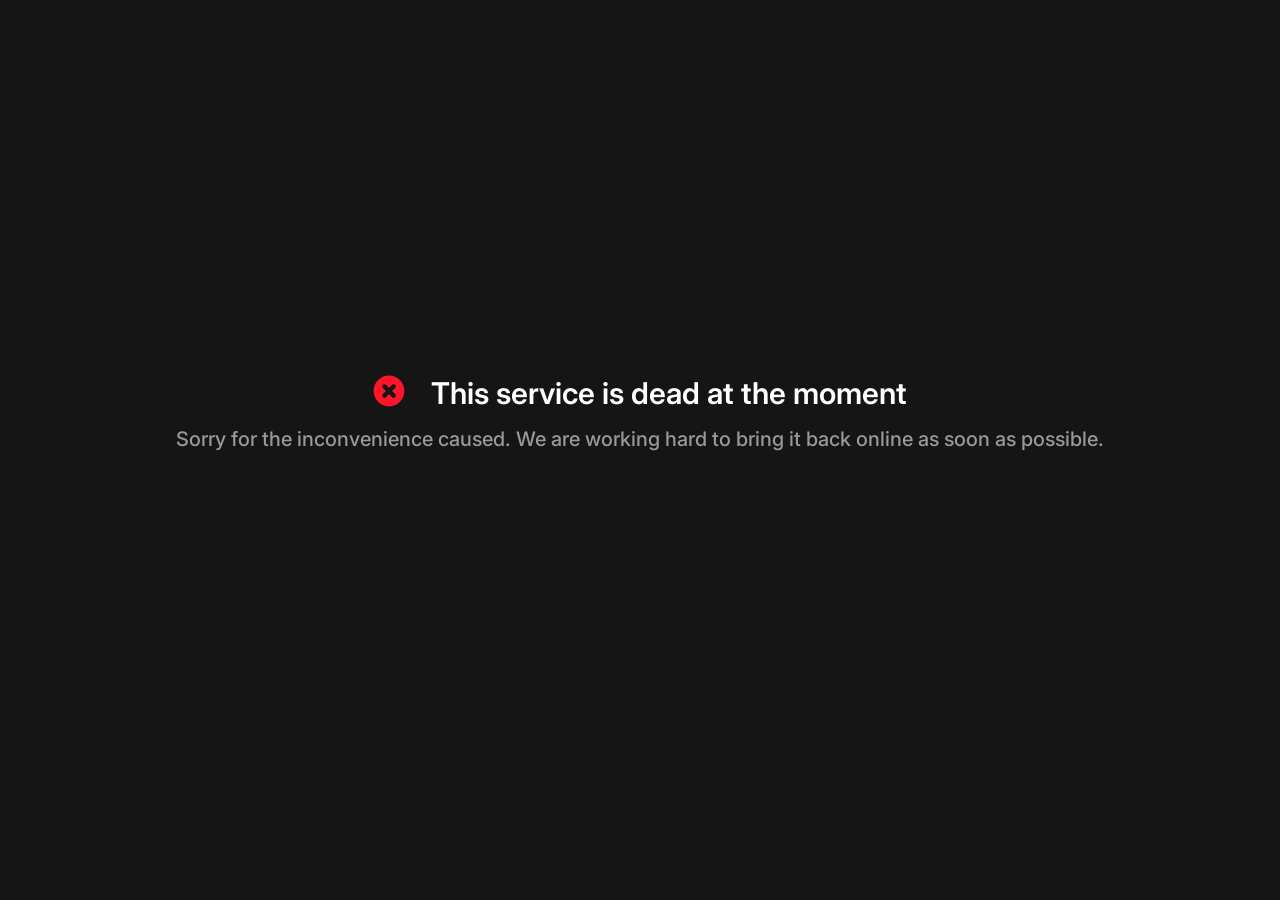
<file: kls/index.html>
<!DOCTYPE html>
<html lang="en">
  <head>
    <meta charset="UTF-8" />
    <meta name="viewport" content="width=device-width, initial-scale=1.0" />
    <title>Service Unavailable</title>
    <style>
      /* Import Inter font */
      @import url("https://fonts.googleapis.com/css2?family=Inter:wght@500;600&display=swap");

      body {
        margin-left: 30px;
        margin-right: 30px;
        padding: 0;
        display: flex;
        justify-content: center;
        align-items: center;
        height: 90vh;
        background-color: #151515;
        color: #ffffff;
        font-family: "Inter", sans-serif;
        text-align: center;
      }

      .container {
        display: flex;
        flex-direction: column;
        align-items: center;
      }

      .ggr {
        display: flex;
        gap: 2vw;
        flex-direction: row;
        margin-bottom: 1em;
      }

      .vector {
        fill: #ff1529;
        width: 2em;
        height: 2em;
      }

      .heading {
        font-size: 30px;
        font-weight: 600; /* Semibold */
        margin: 0;
      }

      .subheading {
        font-size: 20px;
        font-weight: 500; /* Medium */
        color: #999999;
        margin: 0;
      }
    </style>
  </head>
  <body>
    <div class="container">
      <!-- Vector Icon -->
      <div class="ggr">
        <svg
          class="vector"
          viewBox="0 0 26 26"
          fill="none"
          xmlns="http://www.w3.org/2000/svg"
        >
          <path
            fill-rule="evenodd"
            clip-rule="evenodd"
            d="M25.5 13C25.5 19.9036 19.9036 25.5 13 25.5C6.09644 25.5 0.5 19.9036 0.5 13C0.5 6.09644 6.09644 0.5 13 0.5C19.9036 0.5 25.5 6.09644 25.5 13ZM10.4874 8.01256C9.80402 7.32915 8.69598 7.32915 8.01256 8.01256C7.32915 8.69598 7.32915 9.80402 8.01256 10.4874L10.5251 13L8.01256 15.5126C7.32915 16.196 7.32915 17.304 8.01256 17.9874C8.69598 18.6709 9.80402 18.6709 10.4874 17.9874L13 15.4749L15.5126 17.9874C16.196 18.6709 17.304 18.6709 17.9874 17.9874C18.6709 17.304 18.6709 16.196 17.9874 15.5126L15.4749 13L17.9874 10.4874C18.6709 9.80402 18.6709 8.69598 17.9874 8.01256C17.304 7.32915 16.196 7.32915 15.5126 8.01256L13 10.5251L10.4874 8.01256Z"
            fill="#FF1529"
          />
        </svg>

        <!-- Heading -->
        <p class="heading">This service is dead at the moment</p>
      </div>
      <!-- Subheading -->
      <p class="subheading">
        Sorry for the inconvenience caused. We are working hard to bring it back
        online as soon as possible.
      </p>
    </div>
  </body>
</html>
</file>
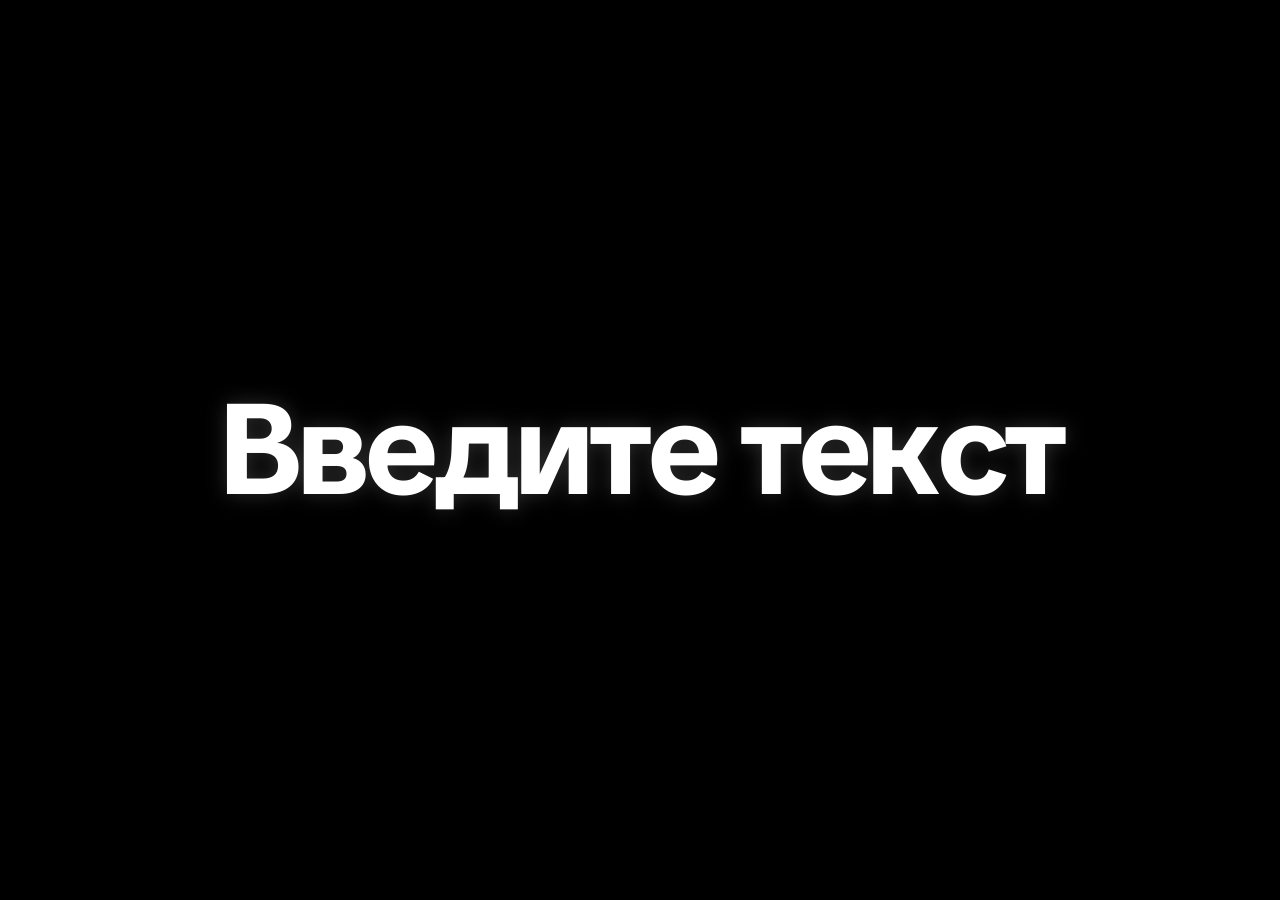
<file: p/text-width-axis-anim/index.html>
<!DOCTYPE html>
<html lang="en">
<head>
  <meta charset="UTF-8" />
  <meta name="viewport" content="width=device-width, initial-scale=1.0" />

  <!-- TikTok Sans Variable Font -->
  <link rel="preconnect" href="https://fonts.googleapis.com">
  <link rel="preconnect" href="https://fonts.gstatic.com" crossorigin>
  <link href="https://fonts.googleapis.com/css2?family=TikTok+Sans:opsz,wght,wdth@12..36,700,75..125&display=swap" rel="stylesheet">

  <title>TikTok Sans Width Animation</title>

  <style>
    * {
      margin: 0;
      padding: 0;
      box-sizing: border-box;
    }

    html,
    body {
      width: 100%;
      height: 100%;
      overflow: hidden;
      background: transparent;
    }

    body {
      display: flex;
      justify-content: center;
      align-items: center;
      font-family: 'TikTok Sans', sans-serif;
      background: black;
    }

    .text {
      display: flex;
      gap: 0.02em;
      font-size: clamp(80px, 10vw, 220px);
      font-weight: 700;
      line-height: 1;
      color: white;
      letter-spacing: -0.05em;
      filter: drop-shadow(0 0 10px rgba(255,255,255,0.18));
      text-rendering: geometricPrecision;
      -webkit-font-smoothing: antialiased;
    }

    .letter {
      display: inline-block;
      animation: widthAnim 2.2s ease-in-out infinite alternate;
      will-change: font-variation-settings;
    }

    @keyframes widthAnim {
      0% {
        font-variation-settings:
          "wdth" 75,
          "wght" 700,
          "opsz" 36;

        transform: scaleY(1);
      }

      100% {
        font-variation-settings:
          "wdth" 125,
          "wght" 700,
          "opsz" 36;

        transform: scaleY(1.04);
      }
    }
  </style>
</head>
<body>

  <div class="text" id="text"></div>

  <script>
    const phrase = 'Введите текст';
    const container = document.getElementById('text');

    phrase.split('').forEach((char, index) => {
      const span = document.createElement('span');

      span.className = 'letter';
      span.innerHTML = char === ' ' ? '&nbsp;' : char;

      span.style.animationDelay = `${index * 0.08}s`;
      span.style.animationDuration = `${2 + Math.sin(index) * 0.6}s`;

      container.appendChild(span);
    });
  </script>

</body>
</html>
</file>
